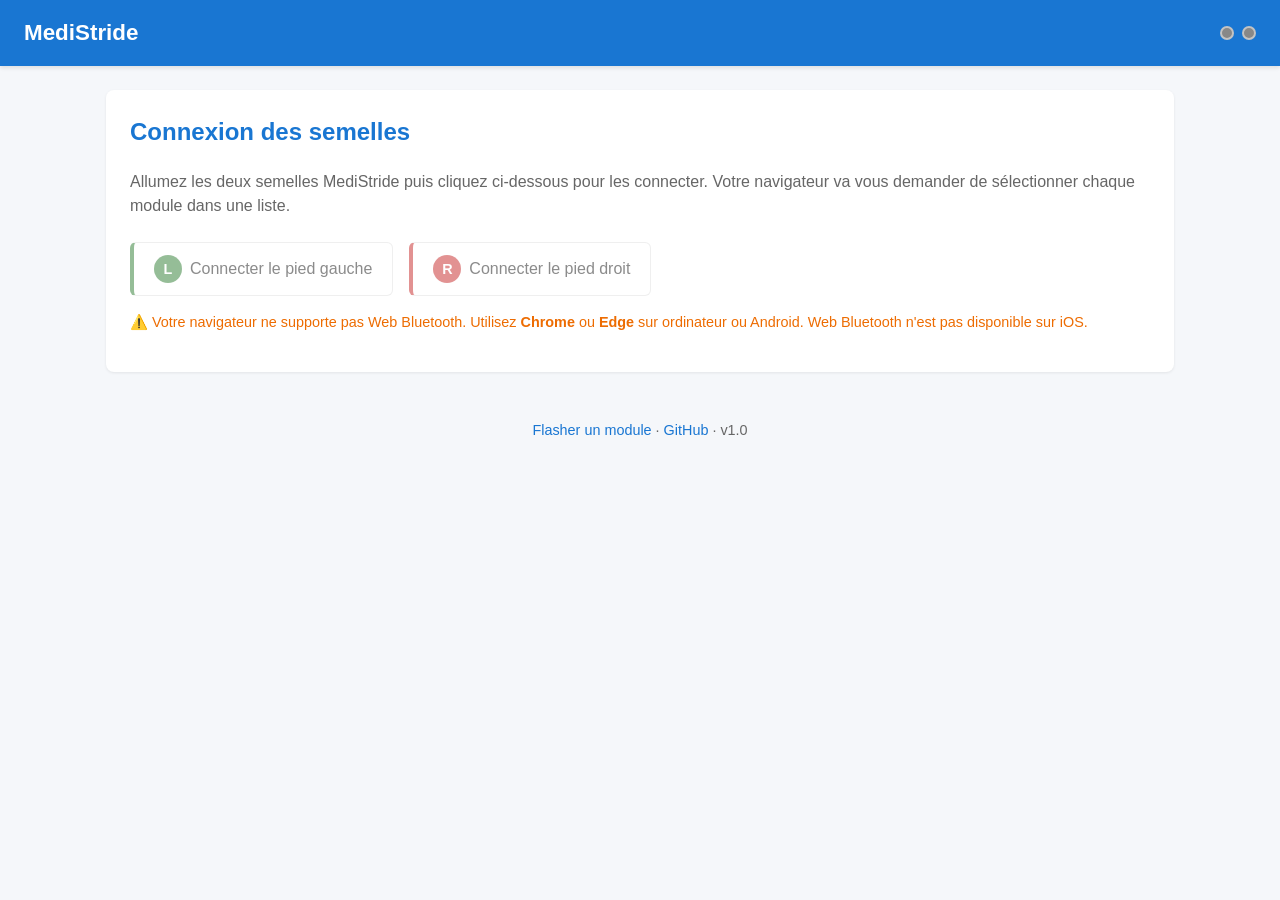
<file: software/app/web/index.html>
<!DOCTYPE html>
<html lang="fr">
<head>
    <meta charset="UTF-8">
    <meta name="viewport" content="width=device-width, initial-scale=1.0, maximum-scale=1.0, user-scalable=no">
    <meta name="theme-color" content="#1976d2">
    <title>MediStride — Analyse de la marche</title>
    <link rel="manifest" href="manifest.webmanifest">
    <link rel="stylesheet" href="css/style.css">
    <link rel="icon" type="image/svg+xml" href="icons/icon.svg">
</head>
<body>
    <header>
        <h1>MediStride</h1>
        <div id="connection-status">
            <span class="dot dot-left" id="status-left" title="Pied gauche"></span>
            <span class="dot dot-right" id="status-right" title="Pied droit"></span>
        </div>
    </header>

    <main>
        <!-- Vue déconnectée -->
        <section id="view-disconnected" class="view active">
            <div class="card">
                <h2>Connexion des semelles</h2>
                <p class="instructions">
                    Allumez les deux semelles MediStride puis cliquez ci-dessous pour les connecter.
                    Votre navigateur va vous demander de sélectionner chaque module dans une liste.
                </p>
                <div class="connect-buttons">
                    <button id="btn-connect-left" class="btn btn-left">
                        <span class="btn-icon">L</span>
                        Connecter le pied gauche
                    </button>
                    <button id="btn-connect-right" class="btn btn-right">
                        <span class="btn-icon">R</span>
                        Connecter le pied droit
                    </button>
                </div>
                <p class="note" id="ble-warning"></p>
            </div>
        </section>

        <!-- Vue session -->
        <section id="view-session" class="view">
            <div class="patient-bar">
                <label for="patient-id">Identifiant patient :</label>
                <input type="text" id="patient-id" placeholder="ex. P-001" maxlength="32">
                <button id="btn-start" class="btn btn-primary">Démarrer la session</button>
                <button id="btn-stop" class="btn btn-stop" disabled>Arrêter</button>
                <button id="btn-export" class="btn" disabled>Exporter CSV</button>
                <span id="sync-status" class="sync-status"></span>
            </div>

            <div class="metrics">
                <div class="metric">
                    <div class="metric-label">Durée</div>
                    <div class="metric-value" id="metric-duration">00:00</div>
                </div>
                <div class="metric">
                    <div class="metric-label">Symétrie G/D</div>
                    <div class="metric-value" id="metric-symmetry">—</div>
                    <div class="metric-hint">100 % = parfaitement symétrique</div>
                </div>
                <div class="metric">
                    <div class="metric-label">Cadence</div>
                    <div class="metric-value" id="metric-cadence">—</div>
                    <div class="metric-hint">pas/minute</div>
                </div>
                <div class="metric">
                    <div class="metric-label">Échantillons</div>
                    <div class="metric-value" id="metric-samples">0</div>
                </div>
                <div class="metric">
                    <div class="metric-label">Batterie G</div>
                    <div class="metric-value" id="metric-battery-left">—</div>
                </div>
                <div class="metric">
                    <div class="metric-label">Batterie D</div>
                    <div class="metric-value" id="metric-battery-right">—</div>
                </div>
            </div>

            <div class="feet">
                <div class="foot-panel">
                    <h3>Pied gauche</h3>
                    <canvas id="canvas-left" width="200" height="400" aria-label="Cartographie pied gauche"></canvas>
                    <div class="foot-totals">
                        <span>Force totale : <strong id="total-left">0</strong> N</span>
                    </div>
                </div>
                <div class="foot-panel">
                    <h3>Pied droit</h3>
                    <canvas id="canvas-right" width="200" height="400" aria-label="Cartographie pied droit"></canvas>
                    <div class="foot-totals">
                        <span>Force totale : <strong id="total-right">0</strong> N</span>
                    </div>
                </div>
            </div>

            <div class="card disclaimer">
                <strong>Rappel :</strong> MediStride n'est pas un dispositif médical certifié.
                Outil d'aide à l'observation uniquement — ne remplace pas un diagnostic clinique.
            </div>
        </section>
    </main>

    <footer>
        <a href="flash.html">Flasher un module</a> ·
        <a href="https://github.com/HugJax/MediStride" target="_blank" rel="noopener">GitHub</a> ·
        <span id="version">v1.0</span>
    </footer>

    <script type="module" src="js/app.js"></script>
</body>
</html>
</file>
<file: software/app/web/css/style.css>
/* MediStride — Application web de visualisation */

:root {
    --primary: #1976d2;
    --primary-dark: #115293;
    --left: #2e7d32;
    --right: #c62828;
    --bg: #f5f7fa;
    --card: #ffffff;
    --text: #1a1a1a;
    --text-muted: #666;
    --border: #e0e0e0;
    --danger: #c62828;
    --success: #2e7d32;
    --warning: #ed6c02;
}

* { box-sizing: border-box; }

body {
    font-family: -apple-system, BlinkMacSystemFont, "Segoe UI", Roboto, sans-serif;
    margin: 0;
    background: var(--bg);
    color: var(--text);
    line-height: 1.5;
}

header {
    background: var(--primary);
    color: white;
    padding: 1rem 1.5rem;
    display: flex;
    justify-content: space-between;
    align-items: center;
    box-shadow: 0 2px 4px rgba(0,0,0,0.1);
}

header h1 {
    margin: 0;
    font-size: 1.4rem;
    font-weight: 600;
}

#connection-status {
    display: flex;
    gap: 0.5rem;
}

.dot {
    width: 14px;
    height: 14px;
    border-radius: 50%;
    background: #888;
    display: inline-block;
    border: 2px solid rgba(255,255,255,0.5);
    transition: background 0.3s;
}

.dot.connected.dot-left { background: var(--left); }
.dot.connected.dot-right { background: var(--right); }

main {
    max-width: 1100px;
    margin: 1.5rem auto;
    padding: 0 1rem;
}

.view { display: none; }
.view.active { display: block; }

.card {
    background: var(--card);
    border-radius: 8px;
    padding: 1.5rem;
    box-shadow: 0 1px 3px rgba(0,0,0,0.08);
    margin-bottom: 1rem;
}

.card h2 {
    margin-top: 0;
    color: var(--primary);
}

.instructions {
    color: var(--text-muted);
    margin-bottom: 1.5rem;
}

.connect-buttons {
    display: flex;
    gap: 1rem;
    flex-wrap: wrap;
}

.btn {
    padding: 0.75rem 1.25rem;
    font-size: 1rem;
    border: 1px solid var(--border);
    border-radius: 6px;
    background: white;
    color: var(--text);
    cursor: pointer;
    transition: all 0.15s;
    font-weight: 500;
    display: inline-flex;
    align-items: center;
    gap: 0.5rem;
}

.btn:hover:not(:disabled) {
    background: #f0f0f0;
    border-color: #bbb;
}

.btn:disabled {
    opacity: 0.5;
    cursor: not-allowed;
}

.btn-primary {
    background: var(--primary);
    color: white;
    border-color: var(--primary);
}

.btn-primary:hover:not(:disabled) {
    background: var(--primary-dark);
}

.btn-stop {
    background: var(--danger);
    color: white;
    border-color: var(--danger);
}

.btn-left { border-left: 4px solid var(--left); }
.btn-right { border-left: 4px solid var(--right); }

.btn-icon {
    display: inline-flex;
    align-items: center;
    justify-content: center;
    width: 28px;
    height: 28px;
    border-radius: 50%;
    background: var(--primary);
    color: white;
    font-weight: bold;
    font-size: 0.9rem;
}

.btn-left .btn-icon { background: var(--left); }
.btn-right .btn-icon { background: var(--right); }

.note {
    color: var(--warning);
    margin-top: 1rem;
    font-size: 0.9rem;
}

.patient-bar {
    background: white;
    border-radius: 8px;
    padding: 1rem;
    margin-bottom: 1rem;
    display: flex;
    align-items: center;
    gap: 0.75rem;
    flex-wrap: wrap;
    box-shadow: 0 1px 3px rgba(0,0,0,0.08);
}

.patient-bar label {
    font-weight: 500;
}

.patient-bar input {
    padding: 0.5rem 0.75rem;
    border: 1px solid var(--border);
    border-radius: 4px;
    font-size: 1rem;
    flex: 0 1 200px;
}

.sync-status {
    color: var(--text-muted);
    font-size: 0.85rem;
    margin-left: auto;
    font-variant-numeric: tabular-nums;
}

.metrics {
    display: grid;
    grid-template-columns: repeat(auto-fit, minmax(160px, 1fr));
    gap: 0.75rem;
    margin-bottom: 1rem;
}

.metric {
    background: white;
    border-radius: 8px;
    padding: 1rem;
    box-shadow: 0 1px 3px rgba(0,0,0,0.08);
    text-align: center;
}

.metric-label {
    font-size: 0.85rem;
    color: var(--text-muted);
    text-transform: uppercase;
    letter-spacing: 0.05em;
}

.metric-value {
    font-size: 1.6rem;
    font-weight: 600;
    color: var(--primary);
    margin: 0.25rem 0;
    font-variant-numeric: tabular-nums;
}

.metric-hint {
    font-size: 0.75rem;
    color: var(--text-muted);
}

.feet {
    display: grid;
    grid-template-columns: 1fr 1fr;
    gap: 1rem;
}

.foot-panel {
    background: white;
    border-radius: 8px;
    padding: 1rem;
    text-align: center;
    box-shadow: 0 1px 3px rgba(0,0,0,0.08);
}

.foot-panel h3 {
    margin: 0 0 0.75rem;
    color: var(--text);
    font-size: 1rem;
}

.foot-panel canvas {
    max-width: 100%;
    height: auto;
    background: #fafafa;
    border-radius: 4px;
}

.foot-totals {
    margin-top: 0.5rem;
    color: var(--text-muted);
    font-size: 0.9rem;
}

.foot-totals strong {
    color: var(--primary);
    font-variant-numeric: tabular-nums;
}

.disclaimer {
    background: #fff8e1;
    border-left: 4px solid var(--warning);
    font-size: 0.9rem;
    color: #5d4037;
}

footer {
    text-align: center;
    padding: 1.5rem 1rem;
    color: var(--text-muted);
    font-size: 0.9rem;
}

footer a {
    color: var(--primary);
    text-decoration: none;
}

footer a:hover { text-decoration: underline; }

@media (max-width: 600px) {
    .feet { grid-template-columns: 1fr; }
    header h1 { font-size: 1.2rem; }
    .metric-value { font-size: 1.3rem; }
}
</file>
